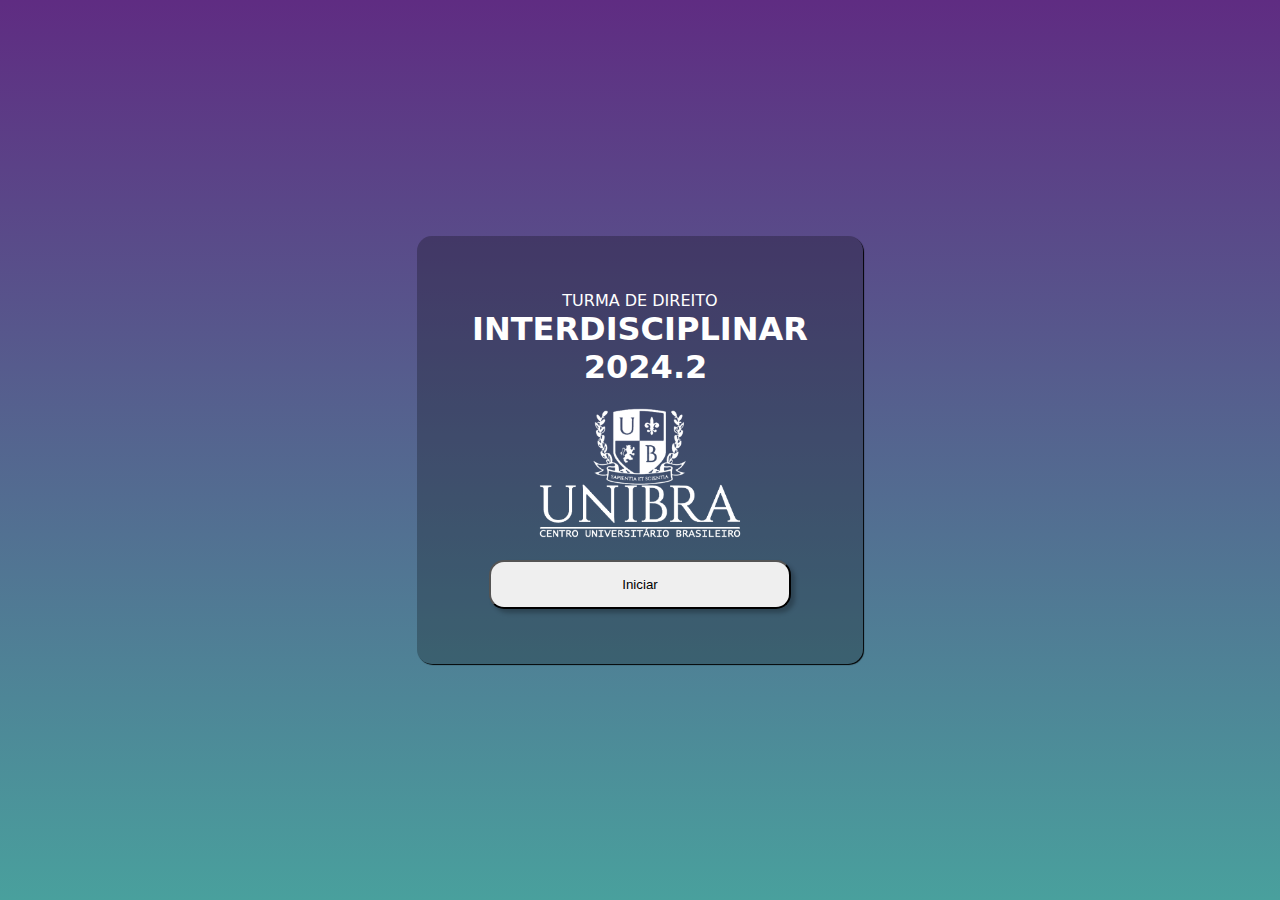
<file: index.html>
<!DOCTYPE html>
<html lang="pt-br">
    <head>
        <meta charset="UTF-8" />
        <meta http-equiv="X-UA-Compatible" content="IE=edge" />
        <meta name="viewport" content="width=device-width, initial-scale=1.0" />
        <title>Law & Order</title>
        <link rel="shortcut icon" href="./imagens/scale-svgrepo-com.svg" type="image/x-icon">
        <link rel="stylesheet" href="style.css" />
    </head>
    <body>
        <main id="main">
            <p id="group">Turma de Direito</p>
            <h1 id="title">INTERDISCIPLINAR<br> 2024.2</h1>
            <!-- <span id="logo" class="material-symbols-outlined">engineering</span> -->
            <img id="logo" src="./imagens/unibra.png" alt="" />
            <button id="start">Iniciar</button>
        </main>
        <script type="module">
            import { sceneTransition } from "./data/animations.js";
            document
                .querySelector("#start")
                .addEventListener("click", function () {
                    ir(1);
                });
            function ir(id) {
                sceneTransition("./play.html");
            }
        </script>
    </body>
</html>
</file>
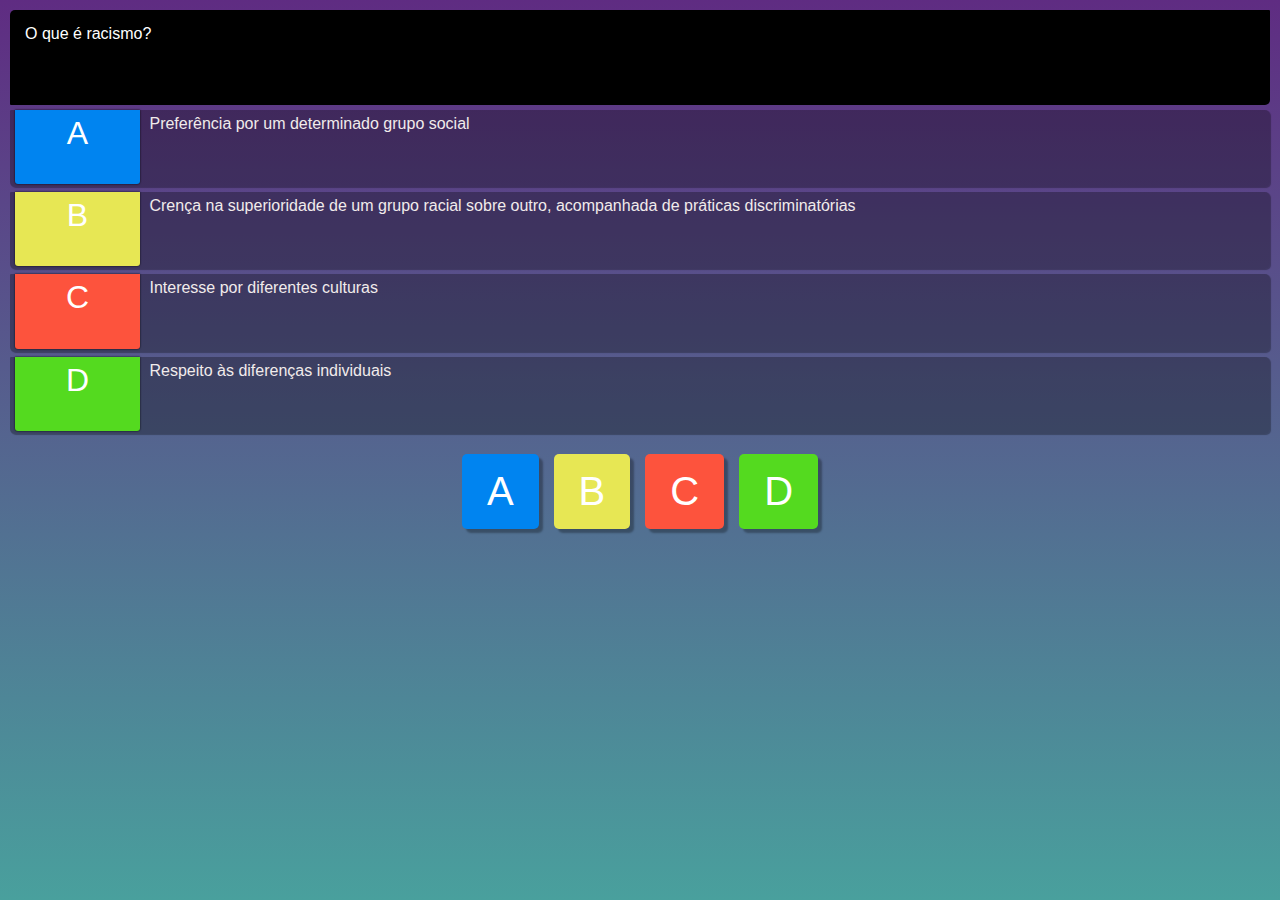
<file: play.html>
<!DOCTYPE html>
<html lang="pt-br">
    <head>
        <link
            rel="stylesheet"
            href="https://fonts.googleapis.com/css2?family=Material+Symbols+Outlined:opsz,wght,FILL,GRAD@20..48,100..700,0..1,-50..200"
        />
        <link
            rel="stylesheet"
            href="https://fonts.googleapis.com/css2?family=Material+Symbols+Outlined:opsz,wght,FILL,GRAD@20..48,100..700,0..1,-50..200"
        />
        <link
            rel="stylesheet"
            href="https://fonts.googleapis.com/css2?family=Material+Symbols+Outlined:opsz,wght,FILL,GRAD@20..48,100..700,0..1,-50..200"
        />
        <link
            rel="stylesheet"
            href="https://fonts.googleapis.com/css2?family=Material+Symbols+Outlined:opsz,wght,FILL,GRAD@20..48,100..700,0..1,-50..200"
        />
        <meta charset="UTF-8" />
        <meta http-equiv="X-UA-Compatible" content="IE=edge" />
        <meta name="viewport" content="width=device-width, initial-scale=1.0" />
        <link rel="shortcut icon" href="./imagens/scale-svgrepo-com.svg" type="image/x-icon">
        <link rel="stylesheet" href="level-style.css" />
        <title>Law & Order</title>
    </head>
    <script src="levelBuild.js" type="module" defer></script>
    <body>
        <main>
            <div id="game-result">
                <span id="positive" class="material-symbols-outlined"
                    >thumb_up</span
                >
                <span id="negative" class="material-symbols-outlined"
                    >thumb_down</span
                >
            </div>

            <div id="blackScreen"></div>
            <div id="game-over">
                <div id="game-over-buttons">
                    <p id="points"></p>
                    <span id="restart" class="material-symbols-outlined"
                        >restart_alt</span
                    >
                    <span id="back-menu" class="material-symbols-outlined"
                        >home</span
                    >
                </div>
            </div>
            <article id="options">
                
                <div class="question-box">
                    <p id="question"></p>
                </div>
                <div class="answer-box">
                    <div class="answer-n" id="answer-n1">A</div>
                    <div class="answer"></div>
                </div>
                <div class="answer-box">
                    <div class="answer-n" id="answer-n2">B</div>
                    <div class="answer"></div>
                </div>
                <div class="answer-box">
                    <div class="answer-n" id="answer-n3">C</div>
                    <div class="answer"></div>
                </div>
                <div class="answer-box">
                    <div class="answer-n" id="answer-n4">D</div>
                    <div class="answer"></div>
                </div>
                <div id="button-container">
                    <button class="answer-button" id="btn1">A</button>
                    <button class="answer-button" id="btn2">B</button>
                    <button class="answer-button" id="btn3">C</button>
                    <button class="answer-button" id="btn4">D</button>
                </div>
            </article>
            <!-- <article>
                <canvas id="myCanvas">Eminem</canvas>
            </article> -->

           
        </main>
        <!--<script type="module">
        import {sceneTransition} from '../animations.js'

        //Passar como parametro
        const imagem = '../animations/fire_animation/stand0.png'
        const arrayImgs = []
        for (let i = 0; i <= 3; i++){
            let newImg = new Image()
            newImg.src = `../animations/fire_animation/sprite_${i}.png`
            arrayImgs.push(newImg)
        }
        let question = 'Pedro foi recentemente contratado como estagiário e deve operar em um painel elétrico onde existem alguns componentes que necessitam de manutenção. No aparelho existem regiões do painel que estão expostas e em contato direto com o ar ainda há um problema com um dos cabos de alimentação que não está ligado diretamente ao terra do aparelho. O equipamento nunca teve manutenção preventiva, e sua última preditiva fora a 4 meses atrás; escolha a opção correta abaixo:'
        let options = [
            {
                text: "Operar mesmo assim; uma tensão eficaz de 220 V não apresenta risco",
                isRight: false
            }, 
            {
                text: "Segundo a NR12, existem painéis que não são necessários o aterramento; logo, pode sim operar.",
                isRight: false
            }, 
            {
                text: "Basta não entrar em contato com as regiões vivas e pode-se sim operar.",
                isRight: false
            }, 
            {
                text: "Enviar o painel para outro setor e informar aos responsáveis, máquina está fora de cogitação operação.",
                isRight: true
            }
        ]
        
        //Colocando ordem aleatoria de alternativas
        options.sort((a, b) =>  0.5 - Math.random())
        //Pegando respostas corretas
        let rightAnswers = options.filter((item) => item.isRight)
        rightAnswers = rightAnswers.map(item => item.text)

        const questionText = document.querySelector('#question')
        questionText.textContent = question
        const answers = document.querySelectorAll('.answer')
        answers.forEach(defineAnswers)

        function defineAnswers(item, index){
            item.textContent = options[index].text
            item.addEventListener('click', () => winTest())

            function winTest()
            {
                if (rightAnswers.includes(item.textContent)){
                    setTimeout(win, 100)
                    function win(){
                        let gameResult = document.querySelector('#game-result')
                        gameResult.style.animationName = 'openIcon'
                        gameResult.style.display = 'block'
                        let positive = document.querySelector('#positive')
                        positive.style.display = 'block'
                        setTimeout(endGameScreen, 500)
                    }
                }
                else {
                    setTimeout(defeat, 100)
                    function defeat(){
                        let gameResult = document.querySelector('#game-result')
                        gameResult.style.animationName = 'closeIcon'
                        gameResult.style.display = 'block'
                        let negative = document.querySelector('#negative')
                        negative.style.display = 'block'
                        setTimeout(startAnimation, 500)
                    }
                }
            }
        }
        let canvas = document.querySelector('#animation')
        let context = canvas.getContext('2d')
        let imgHeight = canvas.height  / 100 * 100
        let imgWidth = canvas.width  / 100 * 100
        let img = new Image()
        img.src = imagem
        img.onload = function()
        {
            context.drawImage(img, canvas.width / 2 - (imgWidth) / 2, canvas.height-imgHeight, imgWidth, imgHeight+5)
        }

        //Colocar dentro da função
        function startAnimation()
        {
            let indice = 0
            let anim = true
            let timeLapse = 0
            function animation()
            {
                if (indice < arrayImgs.length -1)
                {
                    context.clearRect(0, 0, canvas.width, canvas.height)
                    context.drawImage(arrayImgs[Math.ceil(indice)], canvas.width / 2 - (imgWidth) / 2, canvas.height-imgHeight, imgWidth, imgHeight + 5) 
                    indice += 0.10
                }
                else 
                {
                    indice = 0
                    timeLapse += 1
                    if (timeLapse == 1)
                    {
                        endGameScreen()                  
                    }
                }
                requestAnimationFrame(animation)
            }
            function start(){
                requestAnimationFrame(animation)
            }
            return start()
        }
        function endGameScreen()
        {
            translucentScreen()

            let restartBtn = document.querySelector('#restart')
            let menuBtn = document.querySelector('#back-menu')
            
            setTimeout(startButtons, 1000)
            function startButtons(){
                restartBtn.style.display = 'block'
                menuBtn.style.display = 'block'
            }

            restartBtn.addEventListener('click', () => {restartScene()})
            menuBtn.addEventListener('click', () => {mainMenu()})

            function translucentScreen(){
                let gameScreen = document.querySelector('#game-over')
                gameScreen.style.display = 'block'
                setTimeout(() => {gameScreen.style.background = 'rgba(0, 0, 0, 0.5)'}, 515)
            }

            function restartScene()
            {
                setTimeout(restart, 200)
                function restart() 
                {
                    let gameScreen = document.querySelector('#game-over')
                    gameScreen.style.display = 'none'
                    sceneTransition(window.location.href, false)
                }
            }

            function mainMenu()
            {
                setTimeout(menu, 200)
                function menu()
                {
                    let gameScreen = document.querySelector('#game-over')
                    gameScreen.style.display = 'none'
                    sceneTransition('../index.html', false)
                }
            }
                
        }
    </script>-->
    </body>
</html>
</file>
<file: style.css>
@charset "UTF-8";

* {
    margin: 0px;
    padding: 0px;
    box-sizing: border-box;
}

html {
    overflow: hidden;
    font-family: system-ui, -apple-system, BlinkMacSystemFont, 'Segoe UI', Roboto, Oxygen, Ubuntu, Cantarell, 'Open Sans', 'Helvetica Neue', sans-serif;
    width: 100vw;
    height: 100vh;
    background-image: linear-gradient(to top, #49a09d, #5f2c82);
}

body 
{
    display: flex;
    justify-content: center;
    height: 100%;
}

#main {
    box-shadow: 1px 1px 1px black;
    background-color: rgba(0, 0, 0, 0.25);
    padding: 55px;
    border-radius: 15px;
    width: fit-content;
    margin: auto;
}

#group {
    text-align: center;
    color: white;
    text-transform: uppercase;
}

#title {
    text-align: center;
    color: white;
}

#logo {
    display: block;
    width: 250px;
    margin: 15px auto;
}

button {
    display: block;
    margin: auto;
    width: 90%;
    padding: 15px;
    border-radius: 15px;
    box-shadow: 4px 4px 4px rgba(0, 0, 0, 0.25);
}
</file>
<file: level-style.css>
@charset "utf-8";

@import url("https://fonts.googleapis.com/css2?family=Roboto&family=Roboto+Mono:ital,wght@0,100;0,200;0,300;0,400;0,500;0,600;0,700;1,100;1,200;1,300;1,400;1,500;1,600;1,700&display=swap");

* {
    padding: 0px;
    margin: 0px;
    box-sizing: border-box;
    user-select: none;
}
html {
    font-size: 100%;
    height: 100dvh;
    width: 100vw;
}
body {
    /* font-family: 'Roboto', sans-serif; */
    font-family: "Franklin Gothic Medium", "Arial Narrow", Arial, sans-serif;
    height: 100%;
    width: 100%;
    /* background-color: #f1f8d1; */
    background-image: linear-gradient(to top, #49a09d, #5f2c82);
}

main {
    display: flex;
    flex-direction: column;
}

#button-container {
    /* pointer-events: none; */
    /* opacity: 0.5 ; */
    padding: 15px;
    display: flex;
    justify-content: center;
    gap: 0px 15px;
    transition: opacity 1s ease;
}

#result {
    text-align: center;
}

.answer-button {
    font-size: 2.5em;
    border: none;
    border-radius: 5px;
    padding: 15px 25px;
    color: white;
    box-shadow: 4px 4px 2px rgba(0, 0, 0, 0.3);
}

.answer-button:active {
    box-shadow: 1px 1px 2px rgba(0, 0, 0, 0.3);
}

#btn1,
#answer-n1 {
    background-color: rgb(0, 132, 240);
}

#btn2,
#answer-n2 {
    background-color: rgb(231, 231, 84);
}

#btn3,
#answer-n3 {
    background-color: rgb(253, 83, 61);
    
}

#btn4,
#answer-n4 {
    background-color: rgb(84, 218, 31);
}

#options > div {
    width: 100%;
    margin: 0px auto 5px auto;
}

.question-box {
    height: 22%;
    /* background-color: rgb(98, 141, 235); */
    background-color: black;
    color: white;
    border-radius: 5px 1px 5px 1px;
    padding: 15px;
}

.answer-box {
    /*border: 1px solid black;*/
    height: 18%;
    background-color: rgba(0, 0, 0, 0.25);
    box-shadow: 1px 1px 1px rgba(0, 0, 0, 0.3);
    background-color: rgba(0, 0, 0, 0.3);
    /* border: 0.5px solid black; */
    border-radius: 1px 5px 5px 5px;
    padding: 5px;
    transition: background-color 0.25s ease;
}

/* .answer-box:active {
    transform: translateY(1.5px);
    box-shadow: 0px 0px 0px rgba(0, 0, 0, 0.3);
    margin-bottom: 10px;
} */

#question {
    font-size: 1rem;
    color: white;
    width: 100%;
    height: 100%;
    overflow-wrap: break-word;
    overflow: auto;
    text-align: justify;
    padding-right: 5px;
}

.answer-n {
    display: inline-block;
    font-size: 2rem;
    text-align: center;
    height: 110%;
    width: 10%;
    /* background-color: black; */
    background-color: rgb(231, 231, 84);
    /* color: rgb(253, 237, 191); */
    color: white;
    margin: 0%;
    position: relative;
    top: -5px;
    padding: 5px;
    border-radius: 0px 0px 3px 3px;
    box-shadow: 0px 0px 2px black;
}

.answer {
    display: inline-block;
    font-size: 1rem;
    overflow-wrap: break-word;
    width: 87%;
    height: 100%;
    vertical-align: top;
    color: rgb(241, 235, 235);
    overflow-y: auto;
    text-align: justify;
    font-weight: 100;
    padding-right: 5px;
    padding-left: 5px;
    /* font-weight: 00; */
}

::-webkit-scrollbar {
    width: 5px;
}

::-webkit-scrollbar-thumb {
    width: 5px;
    border-radius: 10px;
}

.answer-box > ::-webkit-scrollbar-thumb {
    background-color: rgba(137, 43, 226, 0.65);
}

.question-box > ::-webkit-scrollbar-thumb {
    background-color: rgba(255, 254, 255, 0.65);
}

::-webkit-scrollbar-thumb:hover {
    background-color: rgba(207, 17, 17, 0.61);
}

main {
    height: 100%;
}

#options {
    padding: 10px;
    width: 100%;
    height: 50%;
}

#animation {
    display: block;
    margin: auto;
    pointer-events: none;
    border: 1px solid black;
    width: 100%;
    height: 50%; /*50*/
    /*background-color: yellow;*/ /*Apagar depois*/
}

#blackScreen {
    display: none;
    position: absolute;
    background-color: rgba(0, 0, 0, 0);
    z-index: 10;
    width: 100%;
    height: 100%;
    left: 0px;
    top: 0px;
    transition: 1s;
    transition-timing-function: ease;
}

#game-over {
    display: none;
    position: fixed;
    background-color: rgba(0, 0, 0, 0);
    height: 100%;
    width: 100%;
    z-index: 10;
    left: 0px;
    bottom: 0px;
    transition: 2s;
    transition-timing-function: ease;
}
#points {
    font-family: Impact, Haettenschweiler, "Arial Narrow Bold", sans-serif;
    color: white;
    border: 3px solid white;
    border-radius: 5px;
    padding: 0.3em;
    font-size: 2em;
}

#game-over > #game-over-buttons {
    position: absolute;
    left: 50%;
    top: 50%;
    transform: translate(-50%, -50%);
    transition: transform 0.1s ease 2s;
}

@keyframes slideInLeft {
    from {
        border: 3px solid rgba(253, 253, 253, 0);
        color: rgba(253, 253, 253, 0);
        transform: translateX(-200px);
    }
    to {
        transform: translateX(0);
        border: 3px solid white;
        color: white;
    }
}
@keyframes slideInTop {
    from {
        border: 3px solid rgba(253, 253, 253, 0);
        color: rgba(253, 253, 253, 0);
        opacity: 0;
    }
    to {
        transform: 1;
        border: 3px solid white;
        color: white;
    }
}
@keyframes slideInRight {
    from {
        border: 3px solid rgba(253, 253, 253, 0);
        color: rgba(253, 253, 253, 0);
        transform: translateX(200px);
    }
    to {
        transform: translateX(0);
        border: 3px solid white;
        color: white;
    }
}

@keyframes blinkAnimation {
    0% {
        background-color: rgb(84, 218, 31);
    }
    50% {
        background-color: white;
    }
    100% {
        background-color: rgb(84, 218, 31);
    }
}
#game-over-buttons > .material-symbols-outlined {
    z-index: 15;
    display: none;
    font-variation-settings: "FILL" 0, "wght" 400, "GRAD" 0, "opsz" 48;
    color: rgba(255, 255, 255, 0);
    font-size: 7rem;
    text-align: center;
    border: 3px solid rgb(255, 255, 255);
    border-radius: 15px;
    margin: 15px auto;
    color: white;

    /*transition: transform 0.1s, color 0.1s, background-color 0.1s;*/
}

#game-over-buttons > #restart {
    /* transition: transform 0.2s, color 0.1s, background-color 0.1s; */
    /* animation-name: slideInLeft; */
    /* animation-duration: 0.7s;
    animation-timing-function: none;
    animation-delay: 0s;
    animation-iteration-count: 1;
    animation-direction: normal;
    animation-fill-mode: none; */
    opacity: 0;
    transition: opacity 3s ease;
}
#game-over-buttons > #points {
    /* transition: transform 0.2s, color 0.1s, background-color 0.1s; */
    /* animation-name: slideInTop; */
    /* animation-duration: 3s;
    animation-timing-function: none;
    animation-delay: 0s;
    animation-iteration-count: 1;
    animation-direction: normal;
    animation-fill-mode: none; */
    opacity: 0;
    /* transition: opacity 1s ease; */
}

#game-over-buttons > #back-menu {
    /* transition: transform 0.2s, color 0.1s, background-color 0.1s; */
    /* animation-name: slideInRight; */
    /* animation-duration: 0.7s;
    animation-timing-function: none;
    animation-delay: 0s;
    animation-iteration-count: 1;
    animation-direction: normal;
    animation-fill-mode: none; */
    opacity: 0;
    transition: opacity 3s ease;
}

/*Falta testar a melhor interação*/

#game-over-buttons > .material-symbols-outlined:active {
    color: gray;
    background-color: white;
    transform: translate(0, 5%);
}

@keyframes openIcon {
    from {
        width: 1px;
        height: 1px;
    }
    to {
        width: 100px;
        height: 100px;
    }
}
@keyframes closeIcon {
    from {
        width: 120px;
        height: 120px;
    }
    to {
        width: 100px;
        height: 100px;
    }
}
@keyframes openFont {
    from {
        font-size: 0rem;
    }
    to {
        font-size: 5rem;
    }
}

@keyframes closeFont {
    from {
        font-size: 6rem;
    }
    to {
        font-size: 5rem;
    }
}

div#game-result {
    display: none;
    width: 100px;
    height: 100px;
    background-color: rgb(252, 252, 252);
    margin: auto;
    border: 1px solid black;
    border-radius: 100%;
    position: absolute;
    transition: transform 0.1s, color 0.1s, background-color 0.1s;
    animation-name: openIcon;
    animation-duration: 0.3s;
    animation-timing-function: none;
    animation-delay: 0s;
    animation-iteration-count: 1;
    animation-direction: normal;
    animation-fill-mode: none;

    top: 50%;
    left: 50%;
    transform: translate(-50%, -50%);
}

div#game-result > .material-symbols-outlined {
    display: none;
    font-variation-settings: "FILL" 0, "wght" 400, "GRAD" 0, "opsz" 48;
    font-size: 5rem;
    position: absolute;
    top: 50%;
    left: 50%;
    transform: translate(-50%, -50%);
    text-shadow: 1px 1px 1px rgba(0, 0, 0, 0.5);
    transition: transform 0.1s, color 0.1s, background-color 0.1s;
    animation-duration: 0.3s;
    animation-timing-function: none;
    animation-delay: 0s;
    animation-iteration-count: 1;
    animation-direction: normal;
    animation-fill-mode: none;
}

div#game-result > #positive {
    animation-name: openFont;
    color: rgb(20, 219, 47);
}
div#game-result > #negative {
    animation-name: closeFont;
    color: rgb(245, 58, 58);
}

#myCanvas {
    border: 1px solid black;
    display: block;
    margin: auto;
}
</file>
